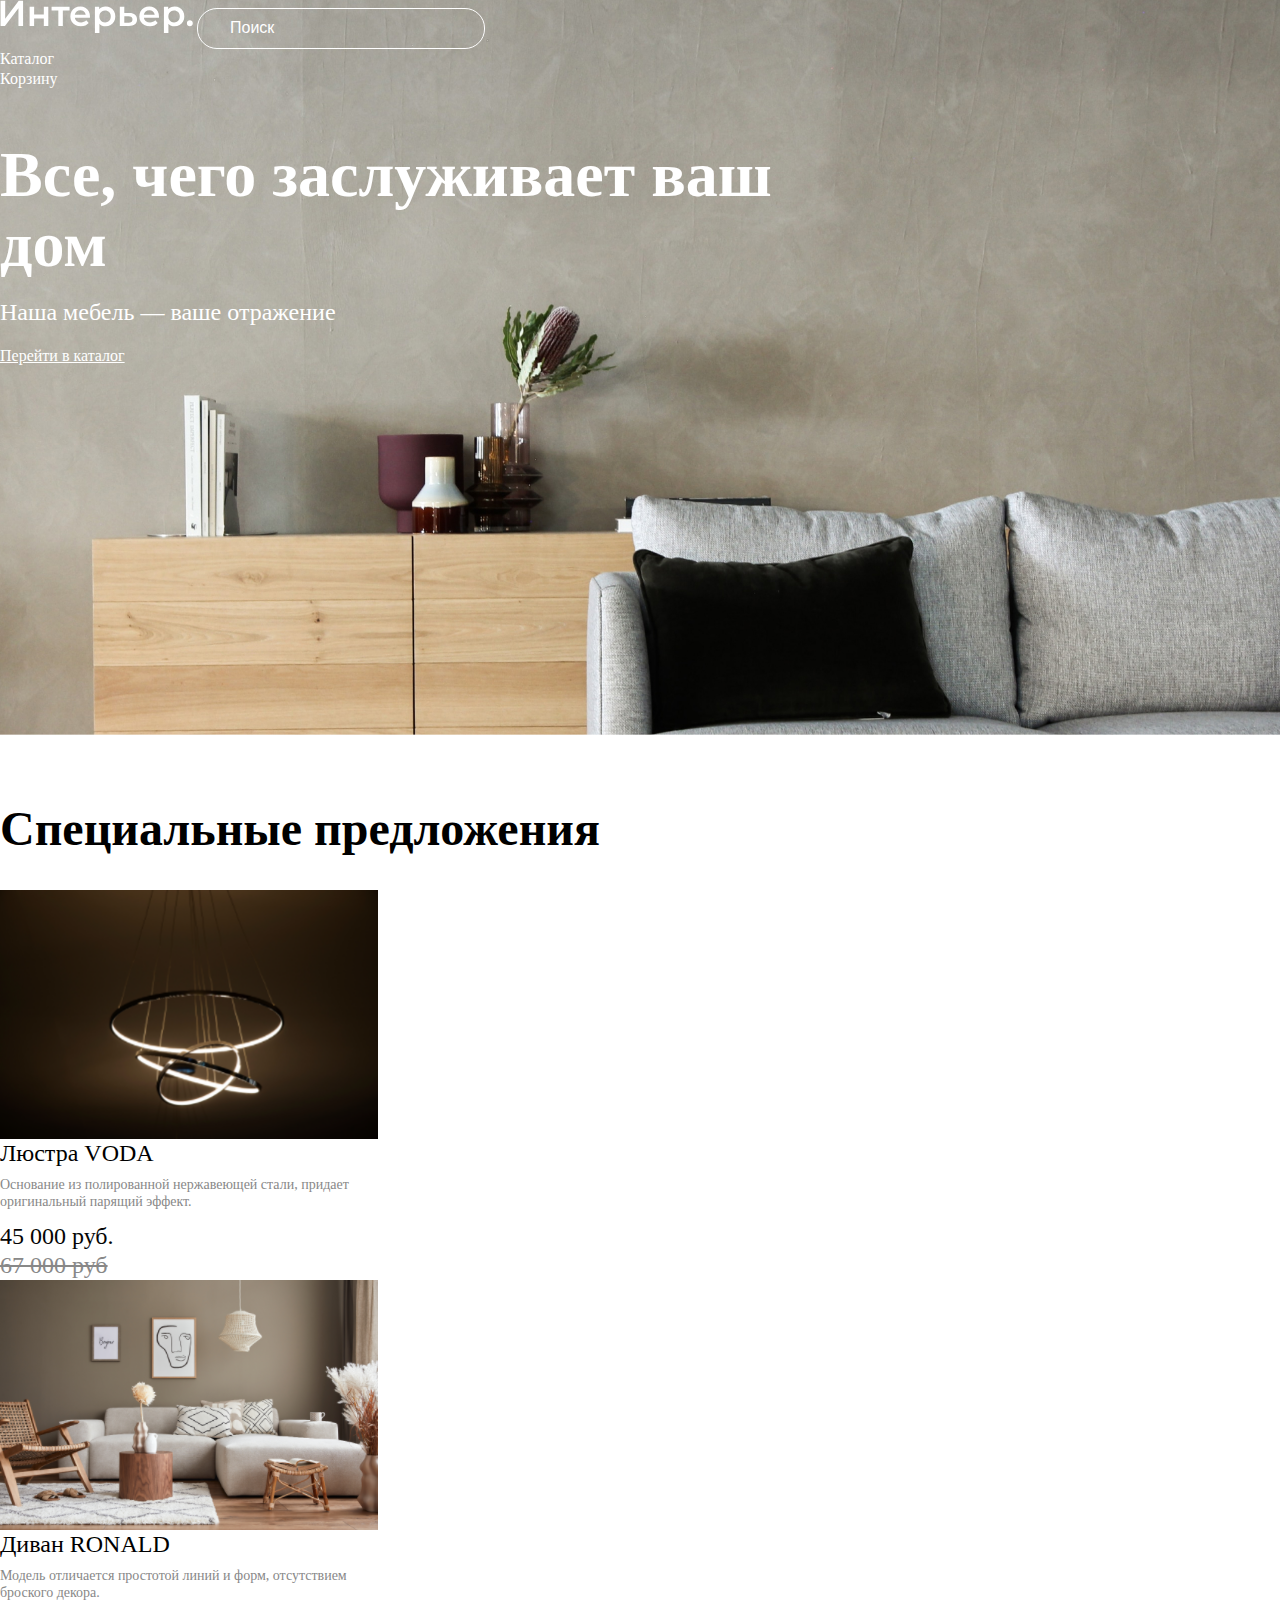
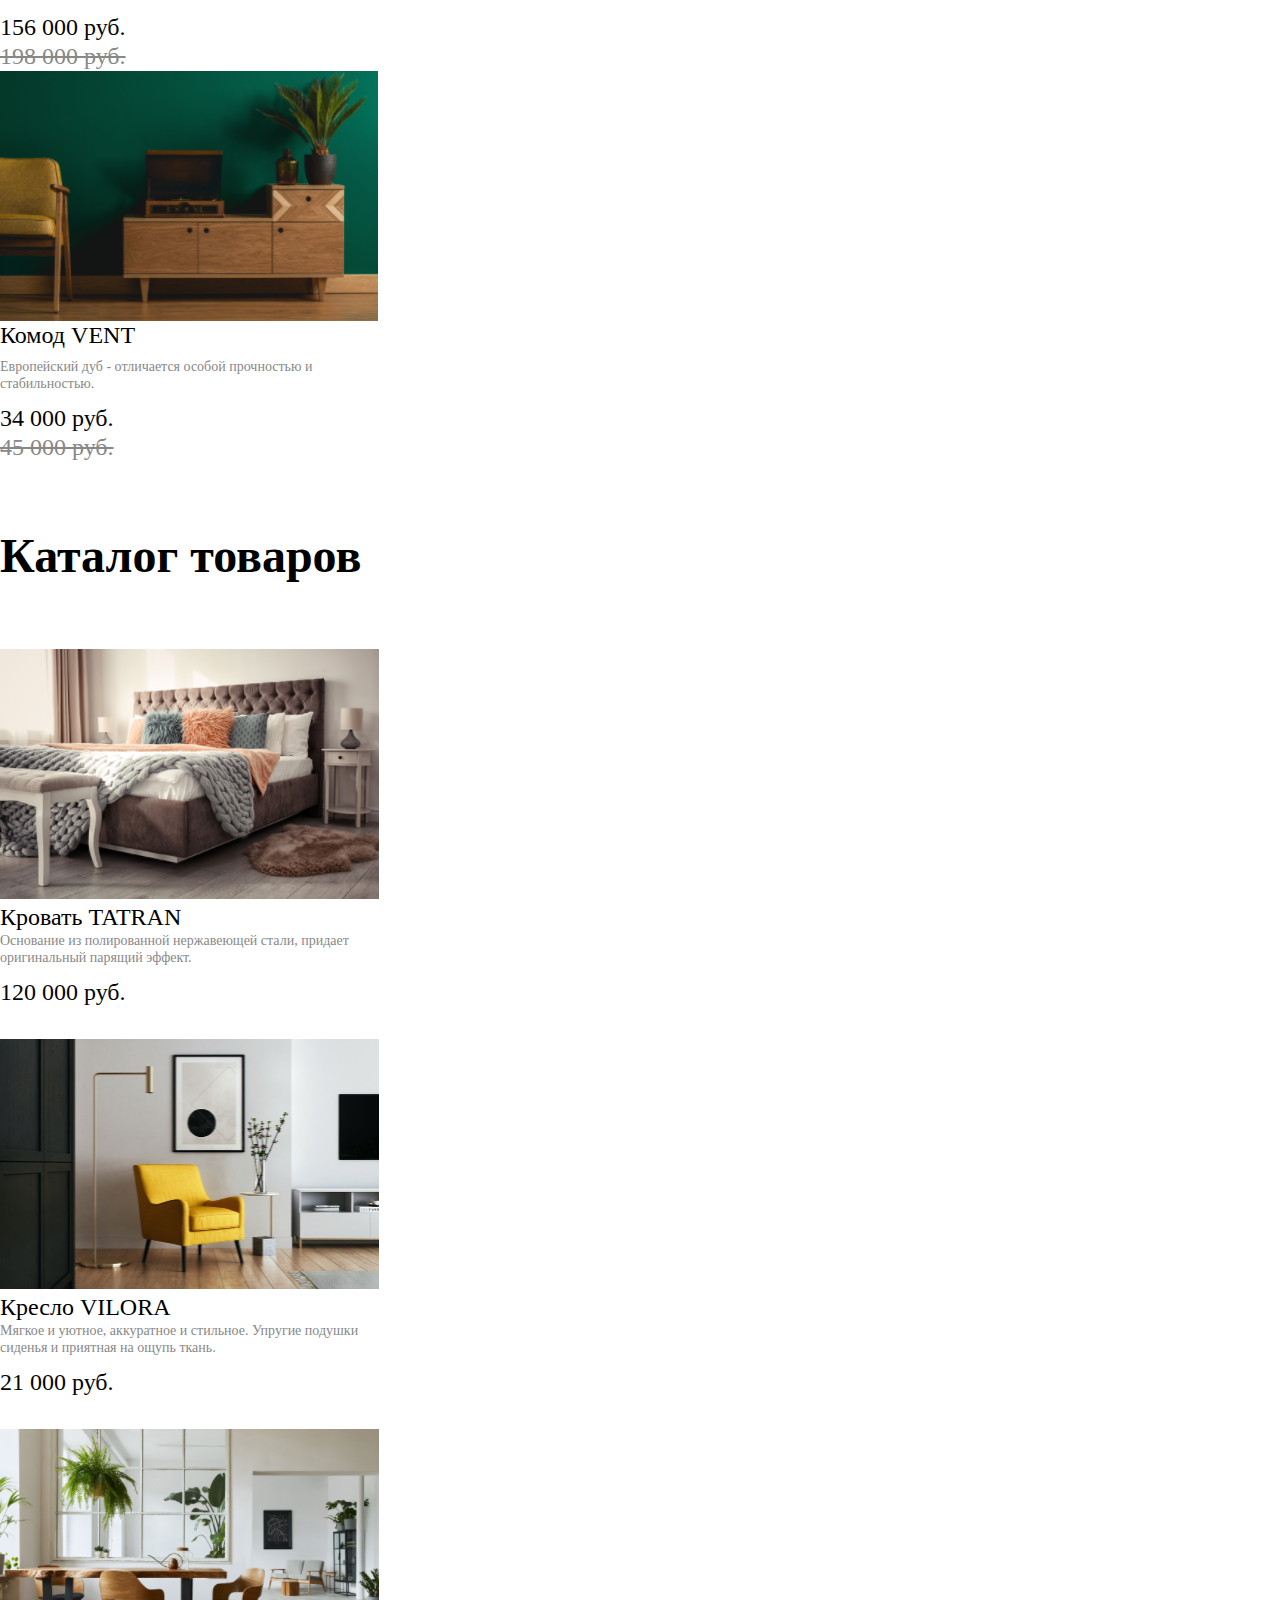
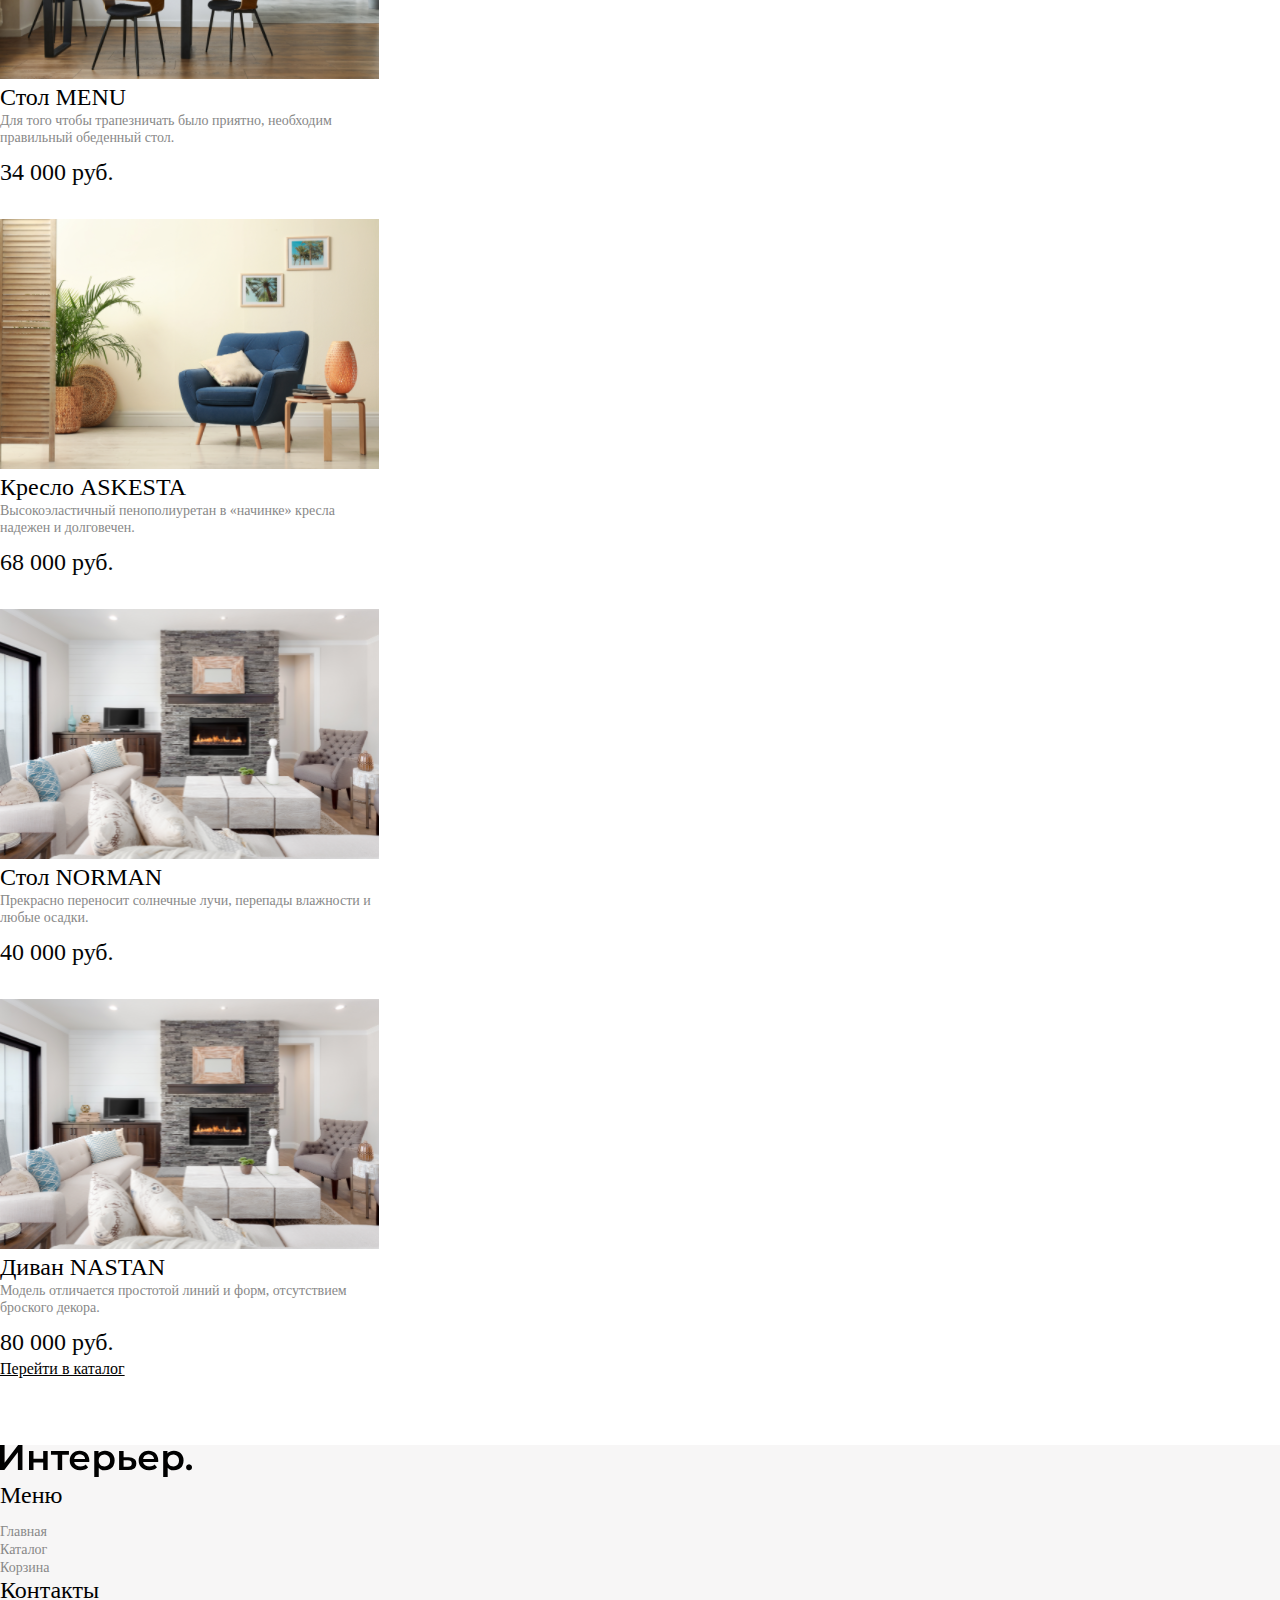
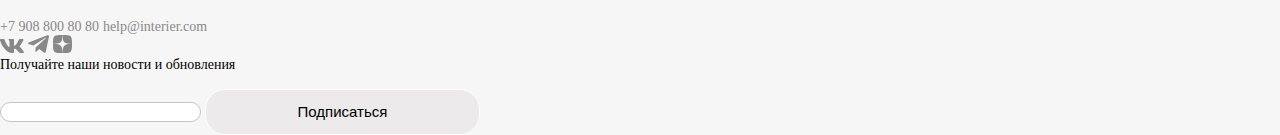
<file: index.html>
<!DOCTYPE html>
<html lang="en">
<head>
    <meta charset="UTF-8">
    <meta name="viewport" content="width=device-width, initial-scale=1.0">
    <title>Furniture store</title>
    <link rel="preconnect" href="https://fonts.googleapis.com">
    <link rel="preconnect" href="https://fonts.gstatic.com" crossorigin>
    <link href="https://fonts.googleapis.com/css2?family=Montserrat:ital,wght@0400;500;600&display=swap" rel="stylesheet">
    <link rel="stylesheet" href="style.css">
</head>
<body>
    <div class="top">
        <header class="header"> 
            <a href="index.html"><img src="img/logo.svg" alt="логотип"></a>
            <input type="text" class="header__input" placeholder="Поиск">
            <nav class="menu">
                <ul>
                    <li>
                        <a href="catalog.html" class="menu__link">Каталог</a>
                    </li>
                    <li>
                        <a href="#" class="menu__link">Корзину</a>
                    </li>
                </ul>
            </nav>
        </header>
        <section class="top__content">
            <h1 class="top__title">Все, чего заслуживает ваш дом</h1>
            <p class="top__text">Наша мебель — ваше отражение</p>
            <a href="catalog.html" class="link__catalog">Перейти в каталог</a>
        </section>
    </div>
    <section class="product-box">
        <h2 class="heading">Специальные предложения</h2>
        <section class="product_content"> 
            <article class="product">
                <img src="img/Voda.png" alt="желтое кресло">
                <h3 class="product__name">Люстра VODA</h3>
                <p class="product__text">Основание из полированной нержавеющей стали, придает оригинальный парящий эффект.</p>
                <p class="product__price">45 000 руб.</p>
                <p class="product__discont">67 000 руб</p>
            </article>
            <article class="product">
                <img src="img/Ronald.png" alt="Диван">
                <h3 class="product__name">Диван RONALD</h3>
                <p class="product__text">Модель отличается простотой линий и форм, отсутствием броского декора.</p>
                <p class="product__price">156 000 руб.</p>
                <p class="product__discont">198 000 руб.</p>
            </article>   
            <article class="product">
                <img src="img/Vent.png" alt="Комод">
                <h3 class="product__name">Комод VENT</h3>
                <p class="product__text">Европейский дуб - отличается особой прочностью и стабильностью.</p>
                <p class="product__price">34 000 руб.</p>
                <p class="product__discont">45 000 руб.</p>
            </article>   
        </section>
    </section>
    <div class="product_box center">
        <h2 class="heading heading__catalog">Каталог товаров</h2>
        <div class="product">
            <div class="product__content">
                <img class="product__img" src="img/Tatran.png" alt="Кровать">
                <a class="product__name" href="#">Кровать TATRAN</a>
                <p class="product__text">Основание из полированной нержавеющей стали, 
                    придает оригинальный парящий эффект.</p>              
                <p class="product__price">120 000 руб.</p>
            </div>
            <div class="product__content">
                <img class="product__img" src="img/Vilora.png" alt="Кровать">
                <a class="product__name" href="#">Кресло VILORA</a>
                <p class="product__text">Мягкое и уютное, аккуратное и стильное. Упругие подушки сиденья и приятная на ощупь ткань.</p>              
                <p class="product__price">21 000 руб.</p>
            </div>
            <div class="product__content">
                <img class="product__img" src="img/Menu.png" alt="Кровать">
                <a class="product__name" href="#">Стол MENU</a>
                <p class="product__text">Для того чтобы трапезничать было приятно, необходим правильный обеденный стол.</p>              
                <p class="product__price">34 000 руб.</p>
            </div>
            <div class="product__content">
                <img class="product__img" src="img/Askesta.png" alt="Кровать">
                <a class="product__name" href="#">Кресло ASKESTA</a>
                <p class="product__text">Высокоэластичный пенополиуретан в «начинке» кресла надежен и долговечен.</p>              
                <p class="product__price">68 000 руб.</p>
            </div>
            <div class="product__content">
                <img class="product__img" src="img/Norman.png" alt="Кровать">
                <a class="product__name" href="#">Стол NORMAN</a>
                <p class="product__text">Прекрасно переносит солнечные лучи, перепады влажности и любые осадки.</p>              
                <p class="product__price">40 000 руб.</p>
            </div>
            <div class="product__content">
                <img class="product__img" src="img/Norman.png" alt="Кровать">
                <a class="product__name" href="#">Диван NASTAN</a>
                <p class="product__text">Модель отличается простотой линий и форм, отсутствием броского декора.</p>              
                <p class="product__price">80 000 руб.</p>
            </div>
        </div>
        <a href="catalog.html" class="link">Перейти в каталог</a>
    </div>
    <footer class="footer">
        <section class="footer__content">
            <a href="index.html"><img src="img/logo__footer.svg" alt="логотип"></a>
            <section class="footer__info">
                <h4 class="footer__title">Меню</h4>
                <nav class="footer__item">
                    <ul>
                        <li><a href="index.html" class="footer__link">Главная</a></li>
                        <li><a href="catalog.html" class="footer__link">Каталог</a></li>
                        <li><a href="#" class="footer__link">Корзина</a></li>
                    </ul>
                </nav>
                <section class="footer__item">
                    <h4 class="footer__title">Контакты</h4>
                    <a href="#" class="footer__link">+7 908 800 80 80</a>
                    <a href="#" class="footer__link">help@interier.com</a>
                    <section class="footer__icons">
                        <img src="img/vk.svg" alt="логотип вконтакте">
                        <img src="img/telegram.svg" alt="логотип телеграма">
                        <img src="img/dzen.svg" alt="логотип яндекс_дзен">
                    </section>
                </section>
            </section>
        <form action="#" class="footer__form">
            <p class="footer__text">Получайте наши новости и обновления</p>
            <input type="email" class="footer__email">
            <button type="submit" class="footer__button">Подписаться</button>
        </form>
    </section>
    </footer>
</body>
</html>
</file>
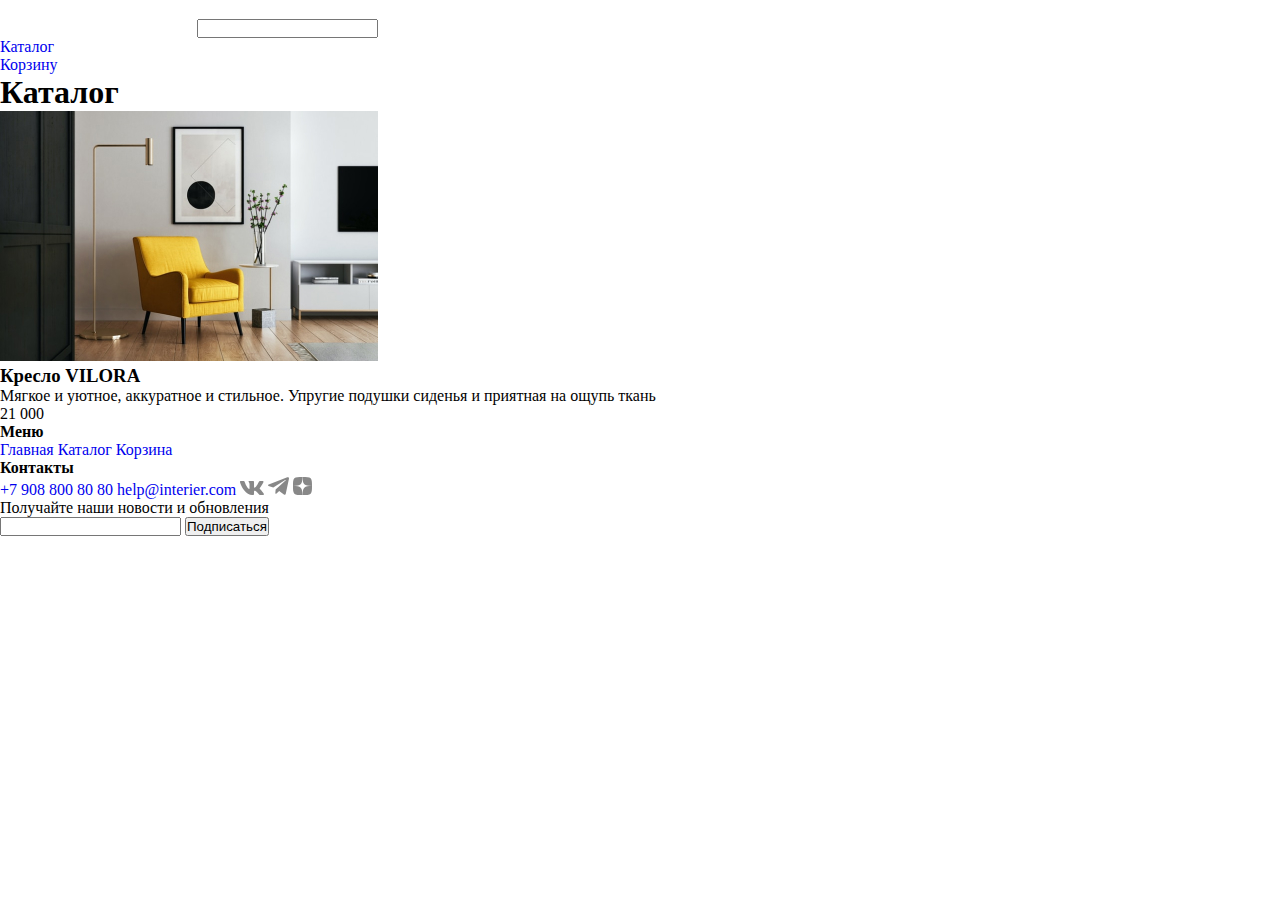
<file: catalog.html>
<!DOCTYPE html>
<html lang="en">
<head>
    <meta charset="UTF-8">
    <meta name="viewport" content="width=device-width, initial-scale=1.0">
    <link rel="stylesheet" href="style.css">
    <title>Document</title>
</head>
<body>
    <header> 
        <a href="index.html"><img src="img/logo.svg" alt="логотип"></a>
        <input type="text">
        <nav>
            <ul>
                <li>
                    <a href="catalog.html">Каталог</a>
                </li>
                <li>
                    <a href="#">Корзину</a>
                </li>
            </ul>
        </nav>
    </header>
    <section>
        <h1>Каталог</h1>
        <img src="img/product1.jpg" alt="желтое кресло">
        <h3>Кресло VILORA</h3>
        <p>Мягкое и уютное, аккуратное и стильное. Упругие подушки сиденья и приятная на ощупь ткань</p>
        <p>21 000</p>
    </section>
    <footer>
        <h4>Меню</h4>
        <nav>
            <a href="index.html">Главная</a>
            <a href="catalog.html">Каталог</a>
            <a href="#">Корзина</a>
        </nav>
        <h4>Контакты</h4>
        <a href="#">+7 908 800 80 80</a>
        <a href="#">help@interier.com</a>
        <img src="img/vk.svg" alt="логотип вконтакте">
        <img src="img/telegram.svg" alt="логотип телеграма">
        <img src="img/dzen.svg" alt="логотип яндекс_дзен">
        <form action="#">
            <p>Получайте наши новости и обновления</p>
            <input type="email">
            <button type="submit">Подписаться</button>
        </form>
    </footer>
</body>
</html>
</file>
<file: style.css>
* {
  padding: 0px;
  margin: 0px;
}

a {
  text-decoration: none;
}

.top {
  height: 735px;
  background-image: url(img/backtop.jpg);
  background-repeat: no-repeat;
  background-position: center;
  background-size: cover;
}
.top__title {
  font-weight: 600;
  font-size: 64px;
  line-height: 70px;
  margin-top: 64px;
  margin-bottom: 16px;
  color: #FFFFFF;
  width: 792px;
}
.top__text {
  font-weight: 400;
  font-size: 24px;
  line-height: 32px;
  color: #FFFFFF;
  margin-bottom: 16px;
}

.header {
  height: 76px;
}
.header__input {
  width: 288px;
  height: 41px;
  border: 1px solid #FFFFFF;
  box-sizing: border-box;
  border-radius: 20px;
  background-color: transparent;
  outline: none;
  font-size: 16px;
  line-height: 20px;
  color: #FFFFFF;
  padding-left: 32px;
  padding-right: 32px;
  box-sizing: border-box;
}
.header__input::-moz-placeholder {
  color: #FFFFFF;
}
.header__input::placeholder {
  color: #FFFFFF;
}

.menu__link {
  font-size: 16px;
  line-height: 20px;
  color: #FFFFFF;
}

.link__catalog {
  font-weight: 400;
  font-size: 16px;
  line-height: 24px;
  text-decoration: underline;
  text-decoration-style: solid;
  color: #FFFFFF;
  text-decoration: underline;
}

.heading {
  font-weight: 600;
  font-size: 48px;
  line-height: 59px;
  color: #000000;
  margin-bottom: 32px;
  margin-top: 42px;
}

.heading__catalog {
  margin-top: 64px;
}

.product-box {
  margin-top: 64px;
}

.product {
  width: 378px;
  display: flex;
  flex-direction: column;
}
.product__content {
  margin-top: 32px;
}
.product__name {
  font-weight: 500;
  font-size: 24px;
  line-height: 29px;
  color: #000000;
  margin-bottom: 8px;
}
.product__text {
  font-size: 14px;
  line-height: 17px;
  color: #888888;
  padding-bottom: 12px;
}
.product__price {
  color: rgb(5, 5, 5);
  font-size: 24px;
  font-weight: 500;
  line-height: 29px;
  text-align: left;
}
.product__discont {
  font-weight: 500;
  font-size: 24px;
  line-height: 29px;
  text-decoration-line: line-through;
  color: #888888;
}
.product__img {
  width: 379px;
  height: 250px;
}

.link {
  color: rgb(0, 0, 0);
  font-size: 16px;
  font-weight: 400;
  line-height: 24px;
  text-align: left;
  text-decoration-line: underline;
}

.footer {
  margin-top: 64px;
  background-color: rgb(247, 246, 246);
}
.footer__title {
  font-weight: 500;
  font-size: 24px;
  line-height: 29px;
  color: #000000;
  margin-bottom: 12px;
}
.footer__link {
  font-weight: 500;
  font-size: 14px;
  line-height: 17px;
  color: #888888;
  text-decoration: none;
}
.footer__link:hover {
  text-decoration: underline;
}
.footer__text {
  font-size: 14px;
  line-height: 16px;
  color: #000000;
  margin-bottom: 16px;
}
.footer__email {
  background: #FFFFFF;
  border: 1px solid #C4C4C4;
  box-sizing: border-box;
  border-radius: 20px;
  font-weight: normal;
  font-size: 15px;
  line-height: 18px;
  color: #C4C4C4;
}
.footer__button {
  background: rgba(222, 215, 215, 0.41);
  border: 1px solid #FFFFFF;
  box-sizing: border-box;
  border-radius: 20px;
  width: 275px;
  height: 46px;
  font-size: 15px;
  line-height: 18px;
  color: #000000;
}/*# sourceMappingURL=style.css.map */
</file>
